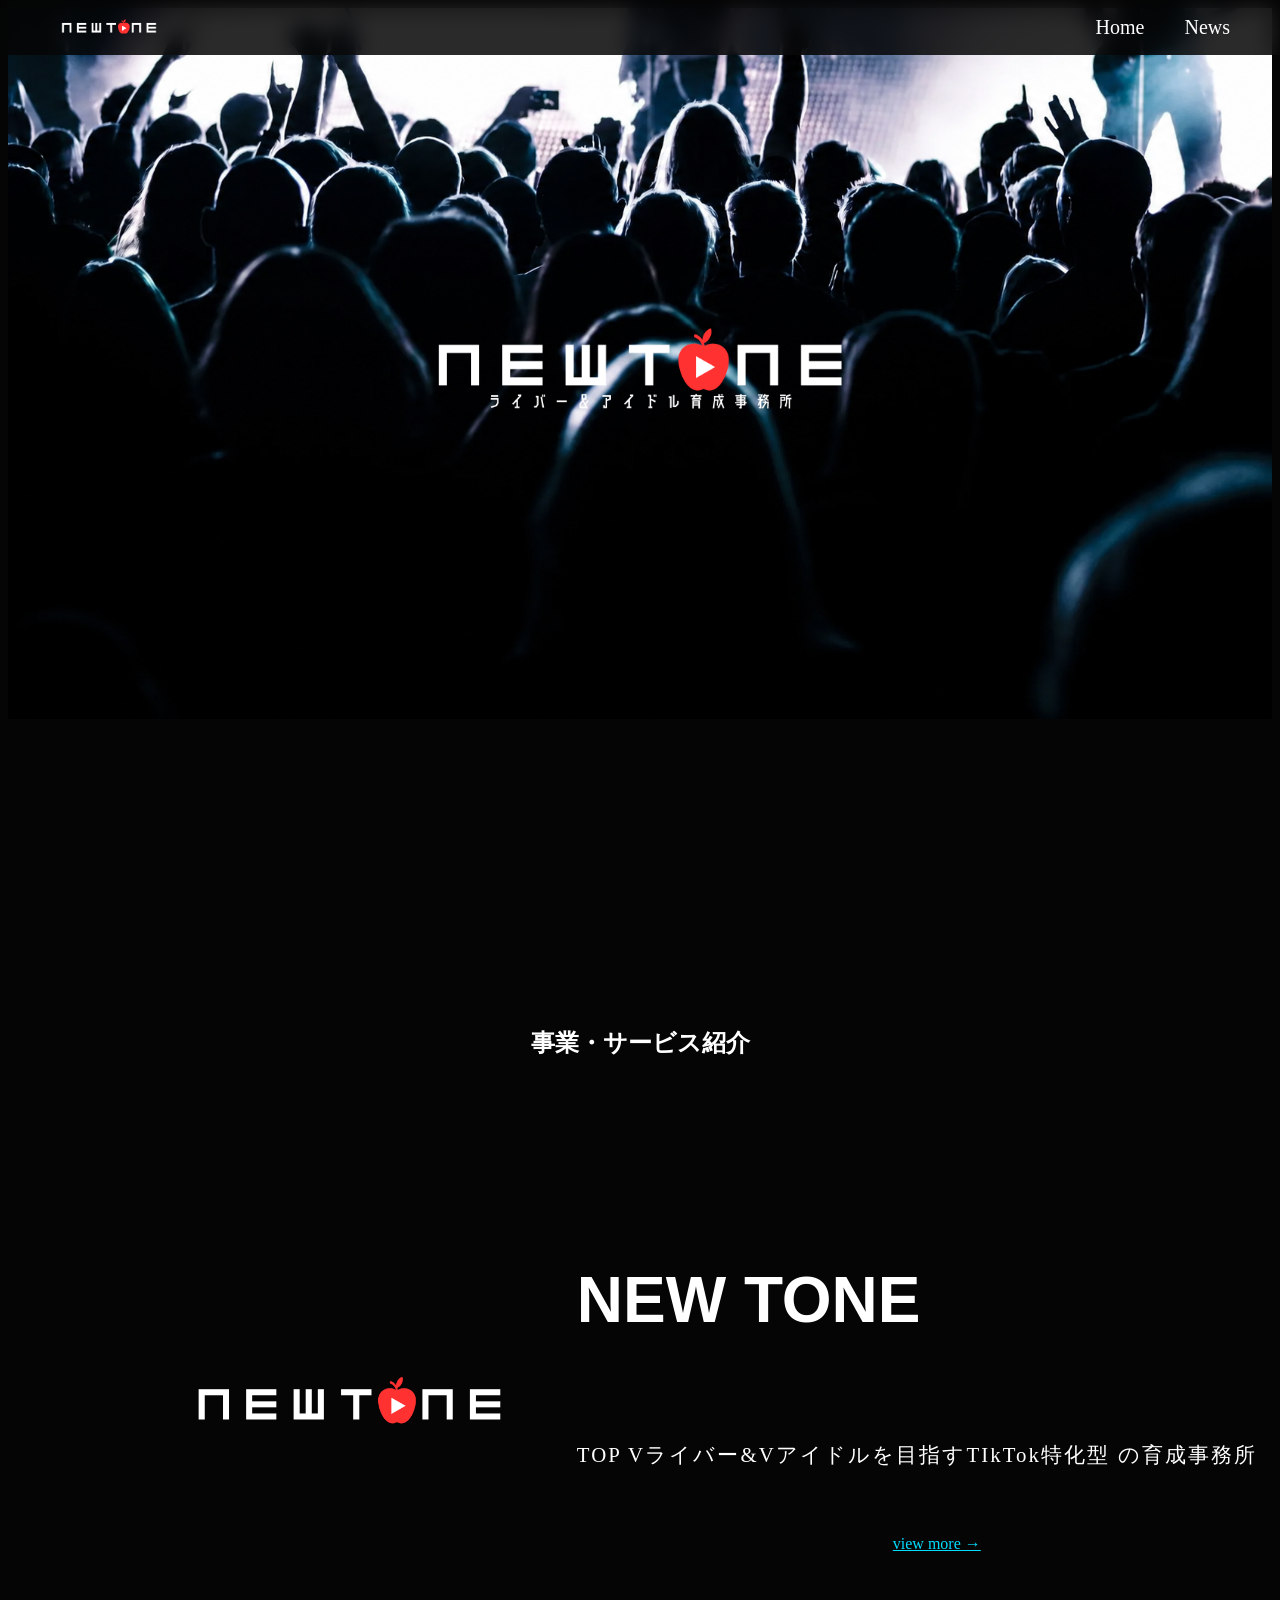
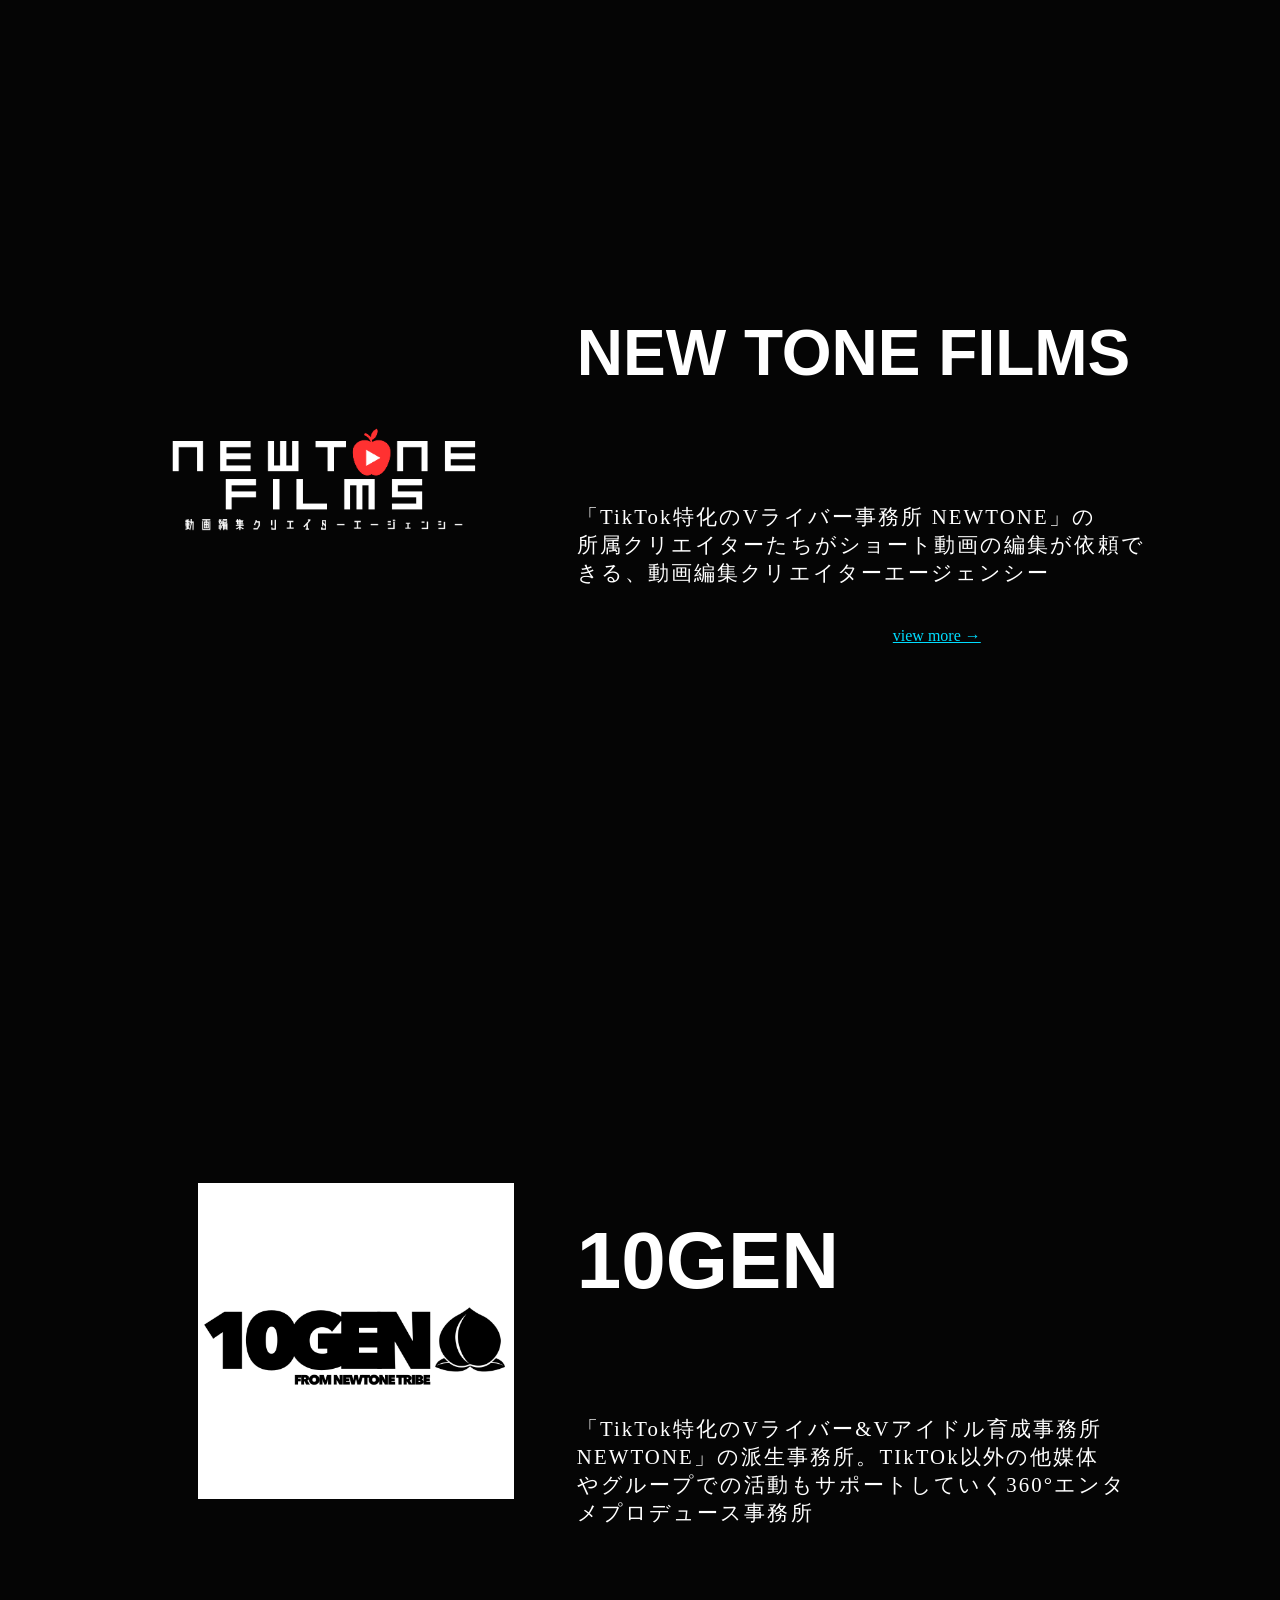
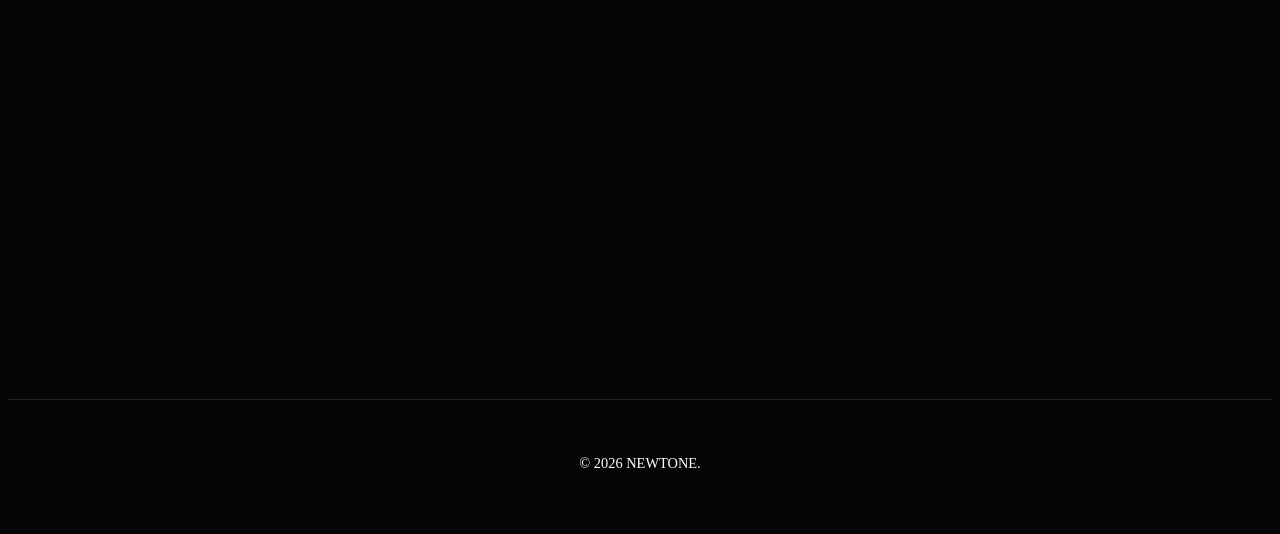
<file: index.html>
<!DOCTYPE html>
<html lang="ja">
<head>
    <meta charset="UTF-8">
    <meta name="viewport" content="width=device-width, initial-scale=1.0">
    <link rel="stylesheet" href="style.css">
    <script src="script.js" defer></script>
    <link rel="icon" href="img/rogo7.png" type="image/png">
    <title>NEW TONE Project</title>
</head>
<body>




        <header>
        <div class="header-inner">
            <img src="img/rogo4.png" alt="rogo4-1" class="rogo4-1">

        <div class="header-nav">
            <a href="index.html" class="fontcolor header-home">Home</a>
            <a href="news.html" class="fontcolor header-news">News</a>
        </div>
        </div>
    </header>






    <section class="home1">
        <img src="img/haikei.png" alt="haikei" class="haikei">
        <img src="img/rogo5.png" alt="rogo5" class="rogo5">
    </section>






    <section class="home2">
        <h1 class="h1 fontcolor">事業・サービス紹介</h1>
        <img src="img/rogo4.png" alt="rogo4-2" class="rogo4-2">
        <p class="kaisyamei1 fontcolor font-type">NEW TONE</p>
        <p class="gaiyou1 fontcolor">
            TOP Vライバー&Vアイドルを目指すTIkTok特化型
            の育成事務所
        </p>
        <a href="news.html" class="view-more view-more1">view more →</a>

    </section>





    <section class="home3">
        <img src="img/rogo10.png" alt="rogo8-1" class="rogo8-1">
        <p class="kaisyamei2 fontcolor font-type">NEW TONE FILMS</p>
        <p class="gaiyou2 fontcolor">「TikTok特化のVライバー事務所 NEWTONE」の<br>
        所属クリエイターたちがショート動画の編集が依頼で<br>
        きる、動画編集クリエイターエージェンシー<br></p>

        <a href="news.html" class="view-more view-more2">view more →</a>

    </section>





    <section class="home4">
        <img src="img/rogo9.png" alt="rogo9" class="rogo9">
        <p class="kaisyamei3 fontcolor font-type">10GEN</p>
        <p class="gaiyou3 fontcolor">「TikTok特化のVライバー&Vアイドル育成事務所<br>
        NEWTONE」の派生事務所。TIkTOk以外の他媒体<br>
        やグループでの活動もサポートしていく360°エンタ<br>
        メプロデュース事務所</p>
    </section>

<footer class="main-footer">
    <p>&copy; 2026 NEWTONE.</p>
  </footer>

    </body>
</html>
</file>
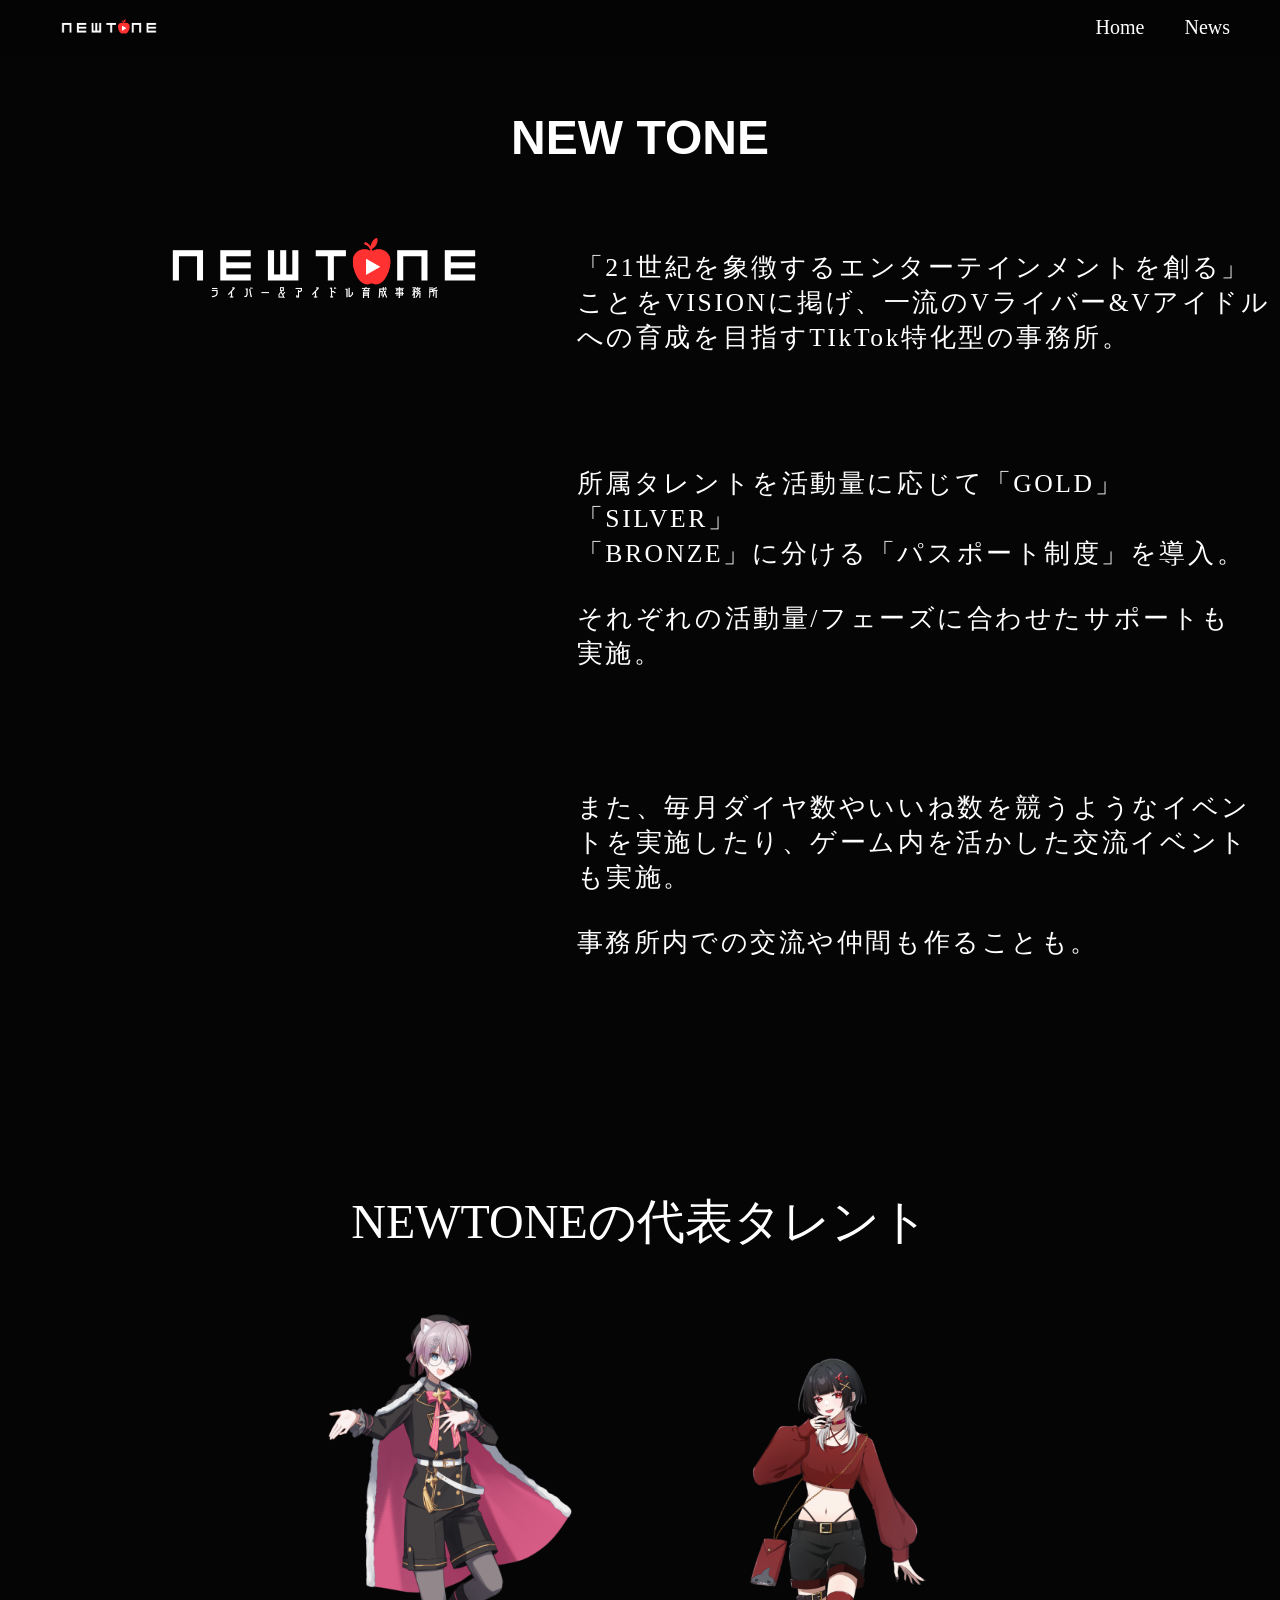
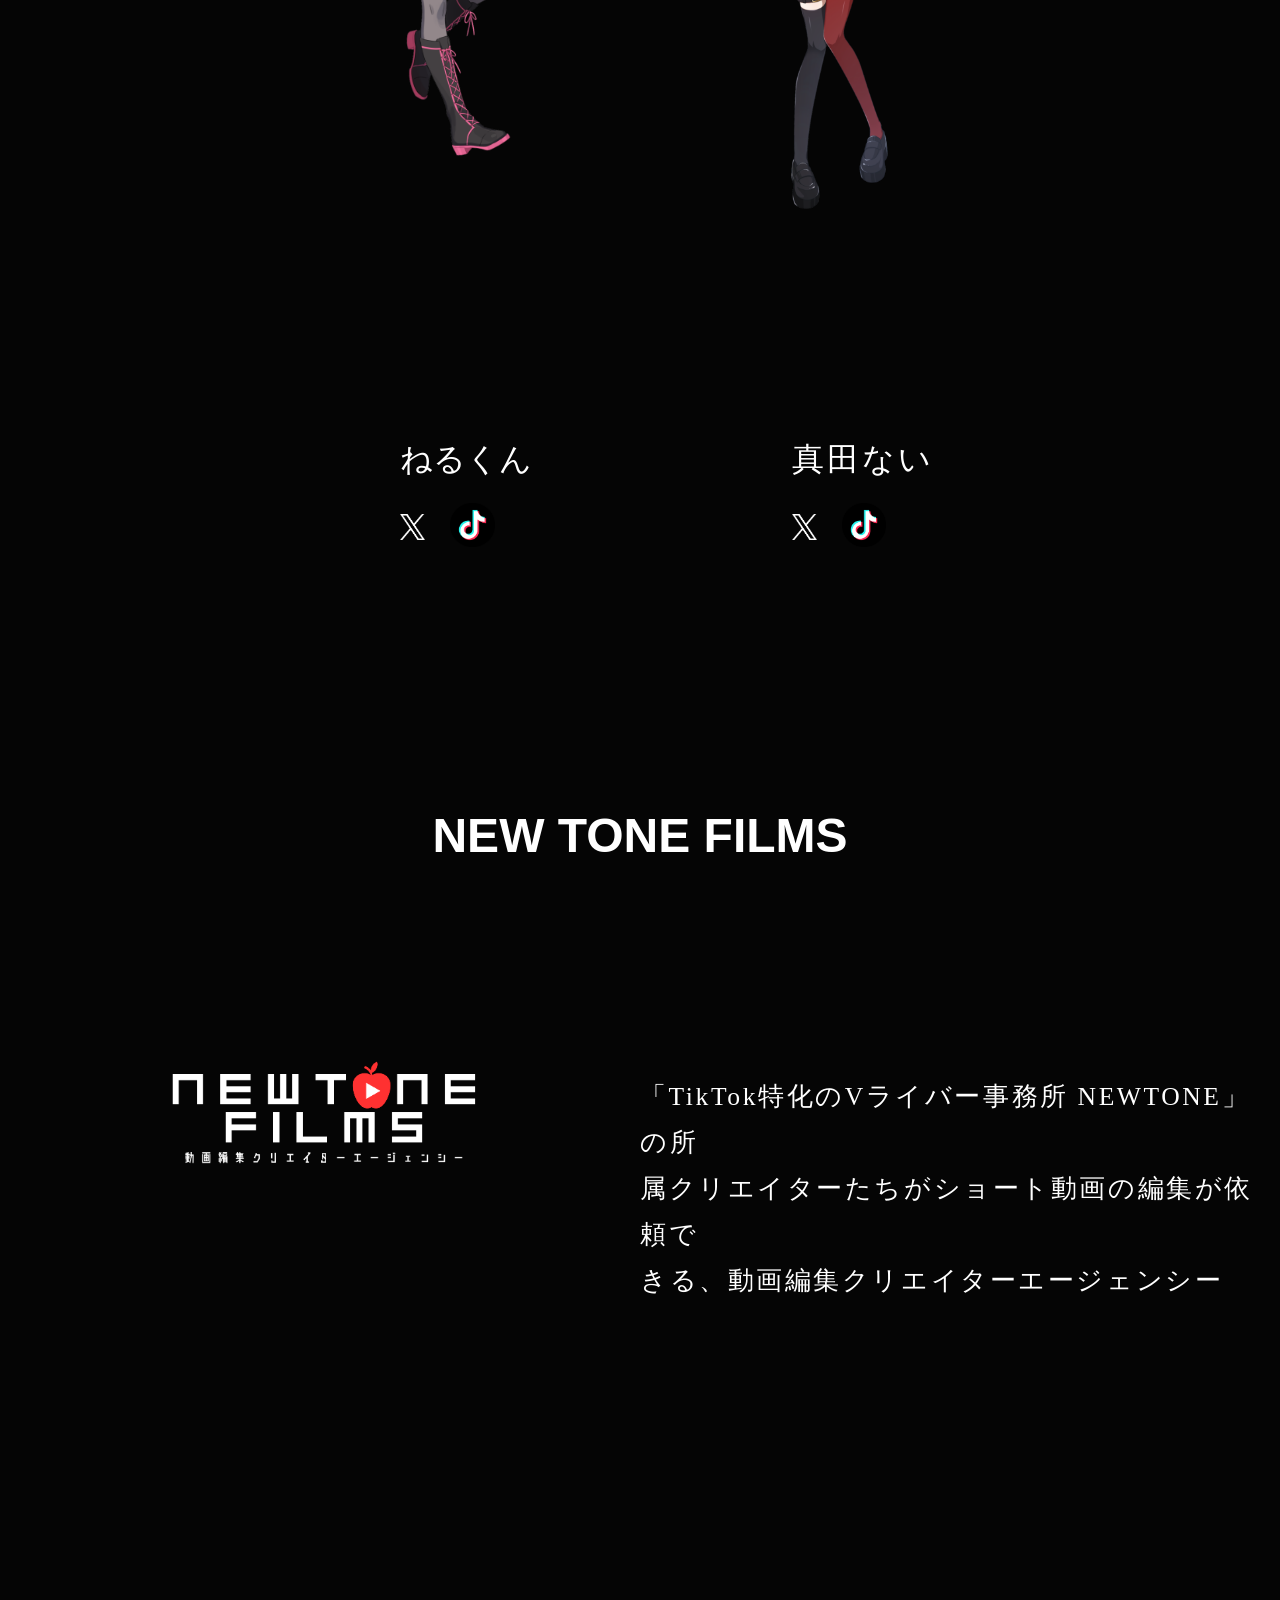
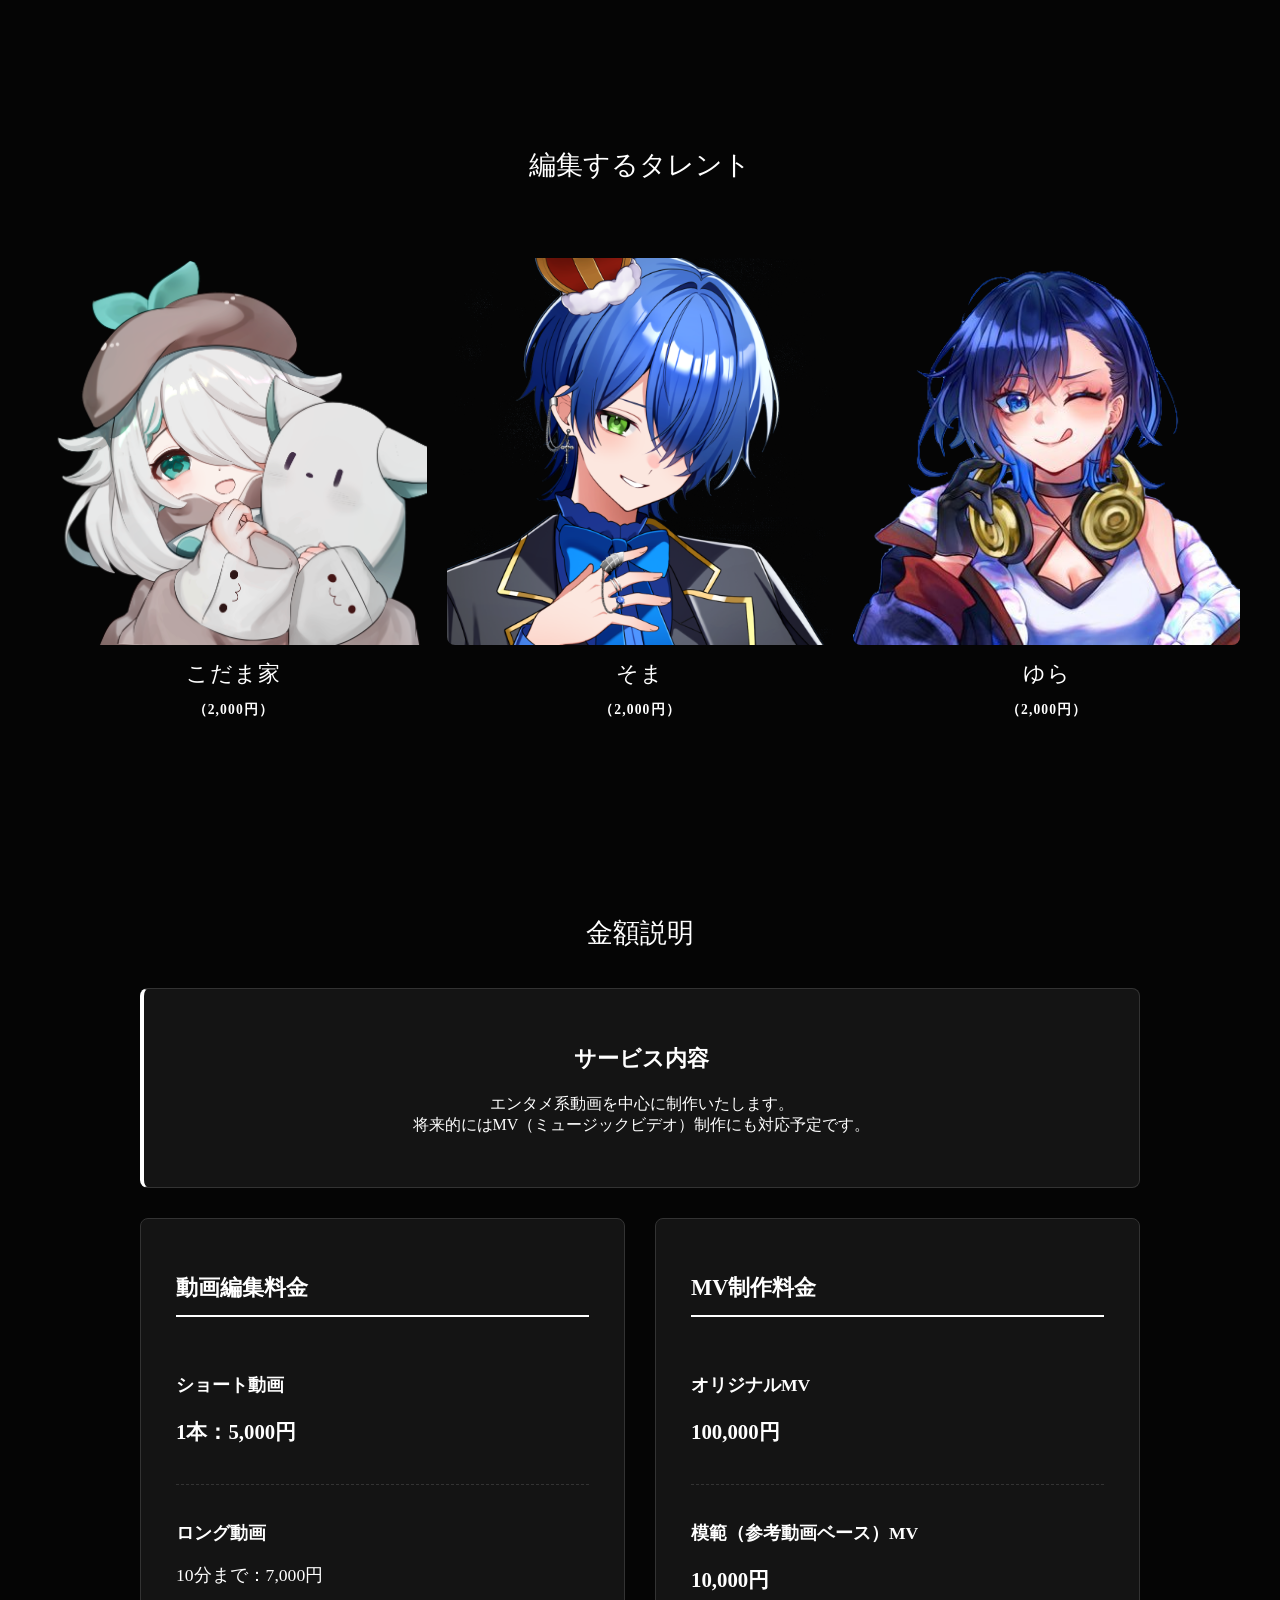
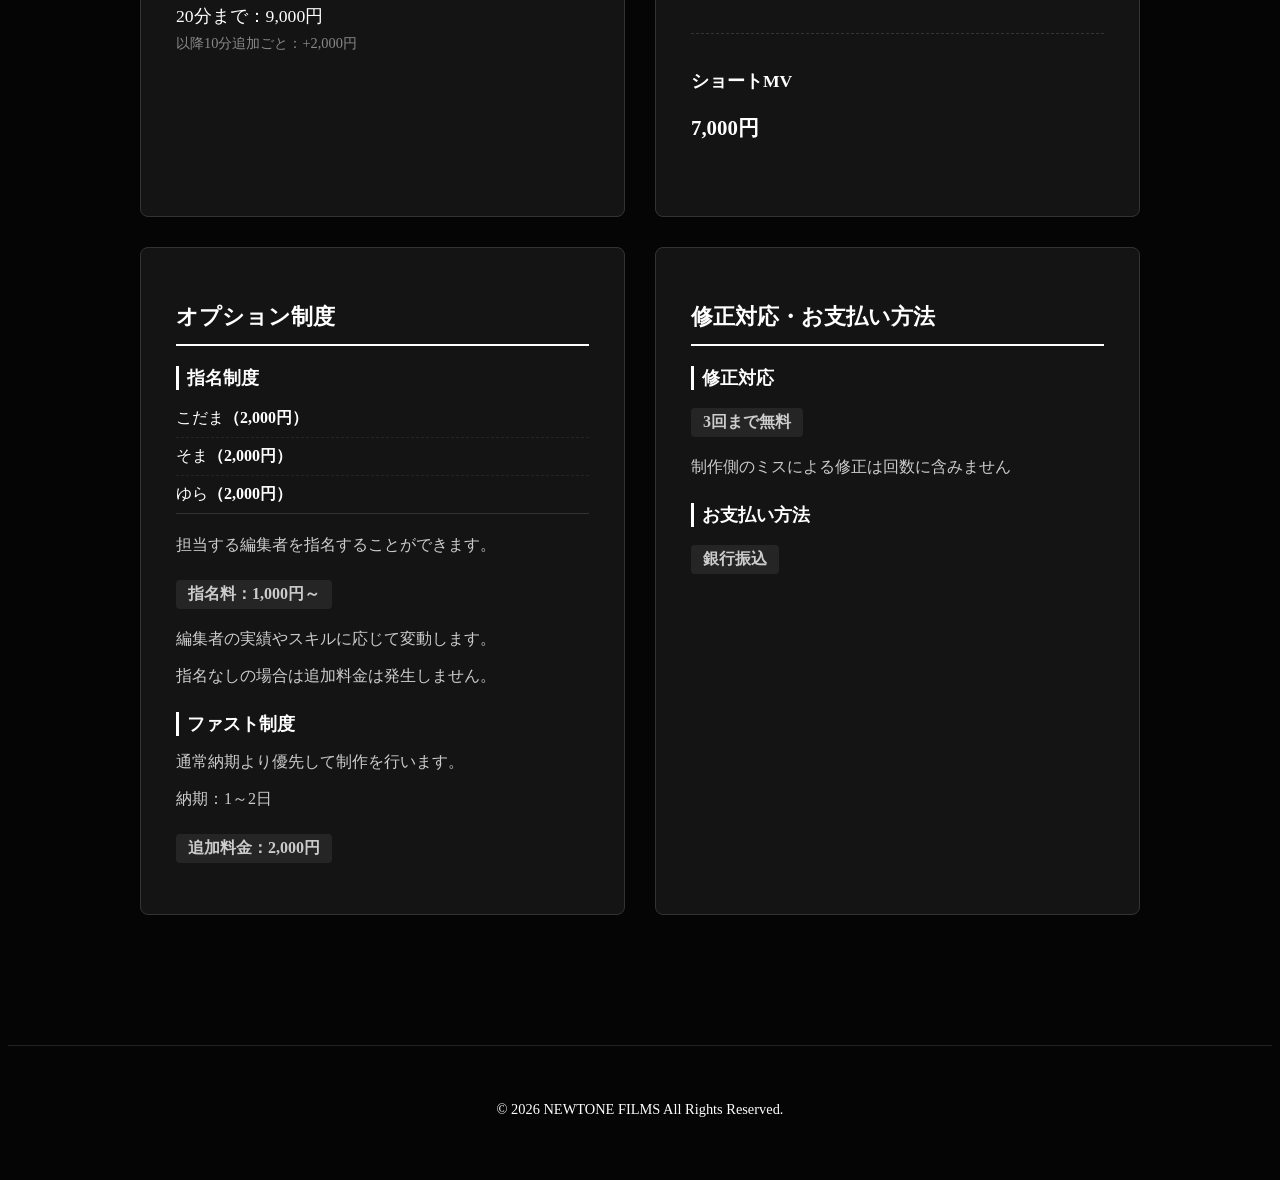
<file: news.html>
<!DOCTYPE html>
<html lang="ja">
<head>
    <meta charset="UTF-8">
    <meta name="viewport" content="width=device-width, initial-scale=1.0">
    <link rel="stylesheet" href="style.css">
    <script src="script.js" defer></script>
    <link rel="icon" href="img/rogo7.png" type="image/png">
    <title>NEW TONE Project</title>
</head>
<body>

    <header>
        <div class="header-inner">
            <img src="img/rogo4.png" alt="rogo4-1" class="rogo4-1">

        <div class="header-nav">
            <a href="index.html" class="fontcolor header-home">Home</a>
            <a href="news.html" class="fontcolor header-news">News</a>
        </div>
        </div>
    </header>





<section class="home1-news">

    <p class="kaisyamei1-1 fontcolor font-type">NEW TONE</p>

    <img src="img/rogo5.png" alt="rogo5-2" class="rogo5-2">

    <p class="gaiyou4 fontcolor">「21世紀を象徴するエンターテインメントを創る」<br>
    ことをVISIONに掲げ、一流のVライバー&Vアイドル<br>
    への育成を目指すTIkTok特化型の事務所。
</p>

    <p class="gaiyou5 fontcolor">
        所属タレントを活動量に応じて「GOLD」「SILVER」<br>
「BRONZE」に分ける「パスポート制度」を導入。<br>
<br>
それぞれの活動量/フェーズに合わせたサポートも<br>
実施。
    </p>

    <p class="gaiyou6 fontcolor">
        また、毎月ダイヤ数やいいね数を競うようなイベン<br>
トを実施したり、ゲーム内を活かした交流イベント<br>
も実施。<br>
<br>
事務所内での交流や仲間も作ることも。
    </p>

</section>






<section class="home2-2">

<p class="title1-1 fontcolor">
    NEWTONEの代表タレント
</p>
<img src="img/cast1.png" alt="cast1" class="cast1">
<a href="https://x.com/Nerukunn_uta?lang=ja" target="_blank" rel="noopener noreferrer">
    <img src="img/x-logo-white.png" alt="x1" class="sns-icon sns-icon1 x-icon1">
</a>
<a href="https://www.tiktok.com/@nerukunn_uta" target="_blank" rel="noopener noreferrer">
    <img src="img/tiktokrogo.png" alt="tiktok2" class="sns-icon sns-icon2 tiktok-icon1">
</a>

<p class="cast-name1 fontcolor">ねるくん</p>

<img src="img/cast2.png" alt="cast2" class="cast2">
<a href="https://x.com/sanadanainai?lang=ja" target="_blank" rel="noopener noreferrer">
    <img src="img/x-logo-white.png" alt="x1" class="sns-icon sns-icon1 x-icon2">
</a>
<a href="https://www.tiktok.com/@sanadanainai" target="_blank" rel="noopener noreferrer">
    <img src="img/tiktokrogo.png" alt="tiktok2" class="sns-icon sns-icon2 tiktok-icon2">
</a>

<p class="cast-name2 fontcolor">真田ない</p>
</section>







<section class="home3">
    <p class="kaisyamei3-1 fontcolor font-type">NEW TONE FILMS</p>
    <img src="img/rogo10.png" alt="rogo8-2" class="rogo8-2">
    <p class="gaiyou7 fontcolor">「TikTok特化のVライバー事務所 NEWTONE」の所<br>
属クリエイターたちがショート動画の編集が依頼で<br>
きる、動画編集クリエイターエージェンシー</p>
</section>







<section class="home4">
  <p class="title4-1 fontcolor">編集するタレント</p>

  <div class="image-gallery">

    <div class="image-item">
      <div class="image-box">
        <div class="image-link">
          <a href="https://www.tiktok.com/@codama_113" target="_blank" rel="noopener noreferrer">
            <img src="img/cast3.png" alt="こだま">
          </a>
        </div>
      </div>
      <p class="image-text">こだま家<br><span class="gallery-price">（2,000円）</span></p>
    </div>

    <div class="image-item">
      <div class="image-box">
        <div class="image-link">
          <a href="https://www.tiktok.com/@aoihito02" target="_blank" rel="noopener noreferrer">
            <img src="img/cast4-2.png" alt="そま">
          </a>
        </div>
      </div>
      <p class="image-text">そま<br><span class="gallery-price">（2,000円）</span></p>
    </div>

    <div class="image-item">
      <div class="image-box">
        <div class="image-link">
          <a href="https://www.tiktok.com/@yurasandaoooo3535" target="_blank" rel="noopener noreferrer">
            <img src="img/cast5-2.png" alt="ゆら">
          </a>
        </div>
      </div>
      <p class="image-text">ゆら<br><span class="gallery-price">（2,000円）</span></p>
    </div>

  </div> 
</section>








<!-- 金額説明セクション -->
    <div class="home5">
      <div class="container">
        
        <!-- 金額説明の見出し -->
        <p class="title5-1 fontcolor">金額説明</p>

        <!-- サービス内容 -->
        <div class="service-section section">
          <h2>サービス内容</h2>
          <p class="fontcolor">エンタメ系動画を中心に制作いたします。<br>将来的にはMV（ミュージックビデオ）制作にも対応予定です。</p>
        </div>

        <!-- 2段組みレイアウト（上の段）：動画編集 & MV制作 -->
        <div class="pricing-grid">
          
          <!-- 動画編集料金 -->
          <div class="price-card">
            <h2>動画編集料金</h2>
            <div class="price-item">
              <h3>ショート動画</h3>
              <p class="price-amount">1本：5,000円</p>
            </div>
            <div class="price-item">
              <h3>ロング動画</h3>
              <p class="price-detail">10分まで：7,000円</p>
              <p class="price-detail">20分まで：9,000円</p>
              <p class="price-note">以降10分追加ごと：+2,000円</p>
            </div>
          </div>

          <!-- MV制作料金 -->
          <div class="price-card">
            <h2>MV制作料金</h2>
            <div class="price-item">
              <h3>オリジナルMV</h3>
              <p class="price-amount">100,000円</p>
            </div>
            <div class="price-item">
              <h3>模範（参考動画ベース）MV</h3>
              <p class="price-amount">10,000円</p>
            </div>
            <div class="price-item">
              <h3>ショートMV</h3>
              <p class="price-amount">7,000円</p>
            </div>
          </div>

        </div>

        <!-- 2段組みレイアウト（下の段）：オプション制度 & 修正・支払い -->
        <div class="info-grid">
          
<div class="info-card">
              <h2>オプション制度</h2>
              <div class="option-block">
                <h3>指名制度</h3>
                
                <div class="nomination-list">
                  <div class="nomination-item">こだま<span>（2,000円）</span></div>
                  <div class="nomination-item">そま<span>（2,000円）</span></div>
                  <div class="nomination-item">ゆら<span>（2,000円）</span></div>
                </div>

                <p>担当する編集者を指名することができます。</p>
                <p class="option-fee">指名料：1,000円～</p>
                <p class="sub-note">編集者の実績やスキルに応じて変動します。</p>
                <p class="sub-note">指名なしの場合は追加料金は発生しません。</p>
              </div>
              <div class="option-block">
                <h3>ファスト制度</h3>
                <p>通常納期より優先して制作を行います。</p>
                <p class="sub-note">納期：1～2日</p>
                <p class="option-fee">追加料金：2,000円</p>
              </div>
            </div>

          <!-- 修正対応・お支払い方法 -->
          <div class="info-card">
            <h2>修正対応・お支払い方法</h2>
            <div class="option-block">
              <h3>修正対応</h3>
              <p class="strong-text">3回まで無料</p>
              <p class="sub-note">制作側のミスによる修正は回数に含みません</p>
            </div>
            <div class="option-block">
              <h3>お支払い方法</h3>
              <p class="strong-text">銀行振込</p>
            </div>
          </div>

        </div>

      </div>
    </div>

    <!-- フッター -->
    <footer class="main-footer">
      <p>&copy; 2026 NEWTONE FILMS All Rights Reserved.</p>
    </footer>

  </body>
</html>
</file>
<file: style.css>
body{
    background: #050505;
}

.fontcolor{
    color: #ffffff;
}


.font-type{
    color: #ffffff; /* 既存のコード */
    
    font-family: "Helvetica Neue", Arial, "Hiragino Kaku Gothic ProN", Meiryo, sans-serif;
    font-weight: 700; /* 「bold」と同じ、しっかりした太さだにゃ！ */
}





/* ==========================================
   固定ヘッダーとスクロールアニメーションの設定
   ========================================== */

header {
    position: fixed;
    top: 0;
    left: 0;
    width: 100%;
    z-index: 1000; /* 他のコンテンツより手前に表示 */
    background: rgba(5, 5, 5, 0.85); /* 背景（少し透ける黒。お好みで調整してください） */
    backdrop-filter: blur(10px); /* 背景をぼかして高級感を出す設定 */
    
    /* 初期状態：画面の外（上側）に隠して透明にする */
    transform: translateY(-100%);
    opacity: 0;
    
    /* 上から下に降りてくるときのスムーズさ（0.4秒） */
    transition: transform 0.4s ease, opacity 0.4s ease;
}

/* 下スクロールした時にJavaScriptでこのクラスをつける（上から下へフェードイン） */
header.is-show {
    transform: translateY(0);
    opacity: 1;
}

/* --- 既存の.header-innerの微調整（position: relativeを削除して固定に対応） --- */
.header-inner {
    padding: 15px 50px;
    display: flex;
    justify-content: space-between; 
    align-items: center;
}









.header-inner {
    padding: 15px 50px;
    display: flex;
    justify-content: space-between; 
    align-items: center; /* 縦方向の中央揃えも追加しておくと綺麗に見えます */
    position: relative;
}

/* 追加：文字リンクのグループを横並びにする */
.header-nav {
    display: flex;
    gap: 40px; /* HomeとNewsの間の余白（お好みで調整してください） */
}

.header-home{
    font-size: 20px;
    text-decoration: none; /* これを追加すると、リンクの下線が消えます */
}

.header-news{
    font-size: 20px;
    text-decoration: none; /* これを追加すると、リンクの下線が消えます */
}

.header-home:hover{
    opacity: 0.7;
}

.header-news:hover{
    opacity: 0.7;
}

.rogo4-1{
    width: 10%;
    height: auto;
    display: block;
}




.home1-news{
    width: 100%;
    height: 120vh;
    position: relative;
}



.home1{
    width: 100%;
    height: auto;        /* ★100vhからautoに変更：画像の実寸高さに自動で合わせます */
    position: relative;
}

.haikei{
    width: 100%;
    height: auto;
    position: relative;  /* ★absoluteからrelativeに変更：これが土台の高さになります */
    top: 0%;
    left: 0;             /* ★中央寄せ用の記述をシンプル化 */
    transform: none;     /* ★不要なズレをリセット */
    display: block;      /* ★画像の下に生まれる謎の隙間を消します */
}
.rogo5{
    width: 40%;
    height: auto;
    position: absolute;
    top: 50%;
    left: 50%;
    transform: translate(-50%,-50%);
}


/*会社概要*/


.home2{
    width: 100%;
    height: 100vh;
    position: relative;
    padding-top: 60px; /* 見出しの上の余白 */
}

.h1{
    position: absolute;
    top: 30%;
    left:50%;
    transform: translate(-50%);
}

.rogo4-2{
    width: 30%;
    height: auto;
    position: absolute;
    top: 67%;
    left: 12%;

}

.kaisyamei1{
    position: absolute;
    top: 50%;
    left: 45%;
    font-size: 4rem;
}

.gaiyou1{
    position: absolute;
    top: 73%;
    left: 45%;
    font-size: 1.3rem;
    letter-spacing: 0.1em;
}

.view-more{
    color: #00ddff;
}

.view-more:hover{
    opacity: 0.7;
}

.view-more1{
    position: absolute;
    top: 85%;
    left: 70%;
}








.kaisyamei1-1{
    font-size: 3rem;
    position: absolute;
    top: 5%;
    left: 50%;
    transform: translate(-50%);
}

.rogo5-2{
    width: 30%;
    height: auto;
    position: absolute;
    top: 20%;
    left: 10%;
}

.gaiyou4{
    position: absolute;
    top: 20%;
    left: 45%;
    font-size: 1.6rem;
     letter-spacing: 0.1em;
}

.gaiyou5{
    position: absolute;
    top: 40%;
    left: 45%;
    font-size: 1.6rem;
     letter-spacing: 0.1em;
}

.gaiyou6{
    position: absolute;
    top: 70%;
    left: 45%;
    font-size: 1.6rem;
     letter-spacing: 0.1em;
}







.home2-2{
width: 100%;
height: 120vh;
position: relative;
}


.title1-1{
    font-size: 3rem;
    position: absolute;
    top: 5%;
    left: 50%;
    transform: translate(-50%);
}

.cast1{
    width: 30%;
    height: auto;
    position: absolute;
    top: 15%;
    left: 20%;
}

.cast2{
    width: 20%;
    height: auto;
    position: absolute;
    top: 25%;
    left: 55%;
}

.sns-icon{
    transition: opacity 0.3s;
}

.sns-icon:hover{
    opacity: 0.7;
}

.sns-icon1{
    width: 2%;
    height: auto;
}
.sns-icon2{
    width: 3.5%;
    height: auto;
}

.x-icon1{
    position: absolute;
    top: 95%;
    left: 31%;
}

.x-icon2{
    position: absolute;
    top: 95%;
    left: 62%;
}

.tiktok-icon1{
    position: absolute;
    top: 94%;
    left: 35%;
}

.tiktok-icon2{
    position: absolute;
    top: 94%;
    left: 66%;
}

.cast-name1{
    position: absolute;
    top: 85%;
    left: 31%;
    font-size: 2rem;
}

.cast-name2{
    position: absolute;
    top: 85%;
    left: 62%;
    font-size: 2rem;
    letter-spacing: 0.1em;
}







.home3{
    width: 100%;
    height: 100vh;
    position: relative;
    padding-top: 60px; /* 見出しの上の余白 */
}

.rogo8-1{
    width: 30%;
    height: auto;
    position: absolute;
    top: 35%;
    left: 10%;
}

.kaisyamei2{
    position: absolute;
    top: 18%;
    left: 45%;
    font-size: 4rem;
}

.gaiyou2{
    position: absolute;
    top: 42%;
    left: 45%;
    font-size: 1.3rem;
    letter-spacing: 0.1em;
}

.view-more2{
    position: absolute;
    top: 57%;
    left: 70%;
}









.kaisyamei3-1{
    position: absolute;
    top: 20%;
    left: 50%;
    transform: translate(-50%);
    font-size: 3rem;
}

.rogo8-2{
    width: 30%;
    height: auto;
    position: absolute;
    top: 50%;
    left: 10%;
}

.gaiyou7{
    position: absolute;
    top: 50%;
    left: 50%;
    font-size: 1.6rem;
    letter-spacing: 0.1em;
    line-height: 1.8;
}












.home4{
    width: 100%;
    height: 100vh;
    position: relative;
    padding-top: 60px; /* 見出しの上の余白 */
}

.rogo9{
    width: 25%;
    height: auto;
    position: absolute;
    top: 15%;
    left: 15%;
}

.kaisyamei3{
    position: absolute;
    top: 10%;
    left: 45%;
    font-size: 5rem;
}

.gaiyou3{
    position: absolute;
    top: 37%;
    left: 45%;
    font-size: 1.3rem;
    letter-spacing: 0.1em;
}












.title4-1{
    position: absolute;
    top: 20%;
    left: 50%;
    transform: translate(-50%);
    font-size: 1.7rem;
}


/* 3つのセットを囲む親要素 */
.image-gallery {
  display: flex;
          /* 子要素（3つのセット）を横並びに */
  justify-content: center; /* 全体を中央寄せ */
  gap: 20px;              /* セットとセットの間の隙間を20pxに */
  width: 100%;
  max-width: 1200px;
  
  /* 上に30%分（画面の高さ基準）の空白を開ける設定 */
  margin-top: 30vh; 
  margin-bottom: 0;
  margin-left: auto;
  margin-right: auto;
  
  padding: 0 10px;
}

/* 画像と文字を包む1つのセットの枠（3等分にする設定） */
.image-item {
  flex: 1;
  max-width: calc((100% - 40px) / 3); /* 隙間を引いて3等分 */
  text-align: center;                 /* ★中の画像や文字をすべて中央寄せにする */
}

/* 画像そのものの設定 */
.image-box img {
  width: 100%;
  height: auto;
  display: block;
  border-radius: 8px;                 /* 角を少し丸くする */
}

/* ★画像の下の文字（テキスト）の設定 */
.image-text {
  margin-top: 12px;       /* 画像と文字の間の隙間 */
  font-size: 1.4rem;        /* 文字の大きさ */
  color: #ffffff;         /* 文字の色（真っ黒より少し優しい黒） */
  
  /* これまでに解説した読みやすくする設定 */
  line-height: 1.5;       /* 行間を1.5倍にして読みやすく */
  letter-spacing: 0.05em; /* 字間を少し開けておしゃれに */
}







.image-link {
  /* マウスカーソルを確実にポインター（手のひら）にする */
  cursor: pointer; 
  /* じわっと変わるアニメーション効果 */
  transition: opacity 0.3s ease; 
}

/* 画像にカーソルが合わさった時（ホバー時）の処理 */
.image-link:hover {
  /* 画像の透明度を80%にして、暗く（または明るく）見せる */
  opacity: 0.8; 
}


/* ==========================================
   ★追加項目：画像ギャラリー（home4）内の金額スタイル調整（名前の下に配置用）
   ========================================== */
.home4 .image-text .gallery-price {
    font-size: 0.85rem;       /* 名前より少しだけ小さくしてスマートに */
    font-weight: bold;
    color: #ffffff;           /* 金額を白で目立たせる */
    display: inline-block;
    margin-top: 4px;          /* 名前との間にほんの少しだけ隙間を作る */
}




/* ==========================================
   home5（金額説明セクション）のカスタムスタイル
   ========================================== */

/* 料金表全体のメインコンテナ（左右に空白を作る） */
.home5 .container {
    position: relative;
  width: 100%;
  max-width: 1000px;      /* 4つのカードが綺麗に収まるよう最大幅を調整 */
  margin: 0 auto;         /* 全体を中央に寄せて左右均等に空白を確保 */
  padding: 100px 30px;    /* 上下に100px、スマホ用の左右余白に30px */
}

/* 各カード共通（背景を少しだけ明るい黒にする） */
.home5 .section, 
.home5 .price-card, 
.home5 .info-card {
  background: #141414;     /* 暗めの背景 */
  padding: 35px;
  border-radius: 8px;
  border: 1px solid #333333; /* 枠線を白（ダークグレー）に */
  margin-bottom: 30px;
  box-sizing: border-box;  /* 余白を含めたサイズ計算にする */
}

/* サービス内容 */
.home5 .service-section {
  text-align: center;
  border-left: 4px solid #ffffff; /* 左側のアクセント線を白に */
}

.home5 .service-section h2,
.home5 .price-card h2, 
.home5 .info-card h2 {
  font-size: 1.4rem;
  color: #ffffff;
  margin-bottom: 20px;
}

/* 2段組みレイアウト（上の段も下の段も全く同じ幅で揃える設定） */
.home5 .pricing-grid, 
.home5 .info-grid {
  display: flex;
  gap: 30px; /* カードとカードの間の空白 */
  margin-bottom: 0px;
  width: 100%;
}

/* 上下のカードがすべて同じ横幅の比率（50%ずつ）になるように固定 */
.home5 .price-card,
.home5 .info-card {
  flex: 1; 
  margin-bottom: 30px; 
}

.home5 .price-card h2, 
.home5 .info-card h2 {
  border-bottom: 2px solid #ffffff; /* 見出しの下線を白に */
  padding-bottom: 12px;
}

/* 料金アイテムの個別調整 */
.home5 .price-item {
  border-bottom: 1px dashed #333333; /* アイテム間の区切り線を点線に */
  padding: 18px 0;
  text-align: left;
}

.home5 .price-item:last-child {
  border-bottom: none;
}

.home5 .price-item h3 {
  font-size: 1.1rem;
  color: #ffffff;
  margin-bottom: 6px;
}

.home5 .price-amount,
.home5 .price-detail {
  font-size: 1.3rem;
  font-weight: bold;
  color: #ffffff; /* 金額を白で目立たせる */
}

.home5 .price-detail {
  font-size: 1.1rem;
  font-weight: normal;
  margin-bottom: 4px;
}

.home5 .price-note {
  font-size: 0.9rem;
  color: #888888;
  margin-top: 6px;
}

/* オプション・その他 */
.home5 .option-block {
  margin-bottom: 25px;
  text-align: left;
}

.home5 .option-block:last-child {
  margin-bottom: 0;
}

.home5 .option-block h3 {
  font-size: 1.1rem;
  margin-bottom: 10px;
  color: #ffffff;
  border-left: 3px solid #ffffff;
  padding-left: 8px;
}

.home5 .option-block p {
  color: #cccccc;
  font-size: 1rem;
}

.home5 .option-fee, 
.home5 .strong-text {
  font-size: 1.1rem;
  font-weight: bold;
  color: #ffffff;
  background-color: #252525; /* 金額の部分にうっすら座布団を敷いて強調 */
  display: inline-block;
  padding: 4px 12px;
  border-radius: 4px;
  margin-top: 8px;
}

.home5 .sub-note {
  font-size: 0.9rem;
  color: #888888;
  margin-top: 4px;
}

/* フッターのスタイル調整 */
.main-footer {
  text-align: center;
  padding: 40px 0;
  color: #ffffff;
  font-size: 0.9rem;
  border-top: 1px solid #222222;
}

.title5-1{
    position: absolute;
    top: 0%;
    left: 50%;
    transform: translate(-50%);
    font-size: 1.7rem;
}

/* ==========================================
   ★追加項目：指名タレント一覧のスタイル調整（上側配置用）
   ========================================== */
.home5 .nomination-list {
    margin-top: 10px;
    margin-bottom: 15px; /* 下に来る説明文との間に余白を確保 */
    padding-bottom: 5px;
}

.home5 .nomination-item {
    font-size: 1rem;
    color: #ffffff;
    padding: 8px 0;
    border-bottom: 1px dashed #252525; /* メンバー間の薄い点線 */
    text-align: left;
}

.home5 .nomination-item:last-child {
    border-bottom: 1px solid #333333; /* 一番下のメンバーの線を実線にして、説明文と区切る */
}

.home5 .nomination-item span {
    font-weight: bold;
    color: #ffffff; /* 金額部分を白で強調 */
}











/* ==========================================
   スクロールフェードイン用のアニメーション設定
   ========================================== */

/* 最初は透明で、30px下に下げておく */
.home2, .home3, .home4, .home1-news, .home2-2 {
    opacity: 0;
    transform: translateY(30px);
    transition: opacity 1.0s ease, transform 1.0s ease; /* 1秒かけてじわっと動く */
}

/* 画面内に入ったらこのクラスがJSで付与され、元の位置に戻りながら表示される */
.home2.is-animated, 
.home3.is-animated, 
.home4.is-animated,
.home1-news.is-animated,
.home2-2.is-animated {
    opacity: 1;
    transform: translateY(0);
}






/* ==========================================
   スマホ（画面幅768px以下）用のスタイル（完全修正版）
   ========================================== */
@media (max-width: 768px) {
    /* 各セクションの高さと、横幅のはみ出しを絶対に禁止する */
    .home1-news, .home2, .home2-2, .home3, .home4, .home5 {
        height: auto !important;
        min-height: auto !important;
        padding-top: 40px !important;
        padding-bottom: 40px !important;
        width: 100% !important;
        overflow-x: hidden !important; 
        box-sizing: border-box !important;
    }

    /* 固定ヘッダーのスマホ最適化 */
    .header-inner {
        padding: 12px 20px !important;
        box-sizing: border-box !important;
    }
    .rogo4-1 {
        width: 35% !important; 
    }
    .header-nav {
        gap: 20px !important; 
    }

    /* 各セクションの見出し・会社名 */
    .h1, .kaisyamei1, .kaisyamei1-1, .kaisyamei2, .kaisyamei3-1, .kaisyamei3, .title5-1 {
        font-size: 1.8rem !important;
        position: relative !important;
        top: 0 !important;
        left: 0 !important;
        transform: none !important;
        margin: 0 auto 20px auto !important;
        text-align: center !important;
    }

    /* PC版の絶対配置を一括解除 */
    .rogo4-2, .rogo5-2, .rogo8-1, .rogo8-2, .rogo9 {
        position: relative !important;
        top: 0 !important;
        left: 0 !important;
        transform: none !important;
        margin: 0 auto 15px auto !important;
        text-align: center !important;
        width: auto !important;
        max-width: 90% !important;
        display: block;
    }

    /* 各種ロゴ画像のスマホサイズ制限 */
    .rogo4-2, .rogo5-2, .rogo8-1, .rogo8-2, .rogo9 {
        max-width: 45% !important;
    }

    /* ------------------------------------------
       ★文章を少しだけ右に寄せて、ロゴとのバランスを整える
       ------------------------------------------ */
    .gaiyou1, .gaiyou2, .gaiyou3, .gaiyou4, .gaiyou5, .gaiyou6, .gaiyou7 {
        position: relative !important;
        top: 0 !important;
        left: 0 !important;
        transform: none !important;
        
        text-align: left !important;     /* 左配列はそのままキープ */
        
        width: 75% !important;           
        max-width: 450px !important;     
        margin: 0 auto 20px auto !important; /* 左右autoで自動的に真ん中寄せ */
        
        font-size: 0.95rem !important;
        line-height: 1.6 !important;
        padding: 0 10px;
        box-sizing: border-box !important;
    }
    /* view more ボタン（右寄せ設定） */
    .view-more1, .view-more2 {
        display: block !important;
        position: relative !important;
        top: 0 !important;
        left: 0 !important;
        transform: none !important;
        margin-top: 5px !important;
        margin-bottom: 5px !important;
        margin-left: auto !important; 
        margin-right: 7% !important;  
        text-align: center !important; 
        width: fit-content !important; 
    }

    /* ------------------------------------------
       ★代表タレント（home2-2）横幅ぴったり配置
       ------------------------------------------ */
    .home2-2 {
        width: 100% !important;
        height: 70vh !important; 
        position: relative !important;
        padding: 0 !important;
    }

    .title1-1 {
        font-size: 1.8rem !important;
        position: absolute !important;
        top: 3% !important;
        left: 50% !important;
        transform: translate(-50%) !important;
        margin: 0 !important;
        width: 100% !important;
        text-align: center !important;
    }

    .cast1, .cast2, .cast-name1, .cast-name2,
    .x-icon1, .x-icon2, .tiktok-icon1, .tiktok-icon2 {
        position: absolute !important;
        transform: none !important;
        margin: 0 !important;
    }

    /* ーーー 左側：ねるくんグループ ーーー */
    .cast1 {
        width: 35% !important;  
        top: 15% !important;   
        left: 10% !important;
    }
    .cast-name1 {
        font-size: 1.1rem !important;
        top: 67% !important;   
        left: 10% !important;
        width: 35% !important;
        text-align: center !important;
    }
    .x-icon1 {
        width: 5% !important;   
        top: 76% !important;   
        left: 16% !important;
    }
    .tiktok-icon1 {
        width: 8% !important;   
        top: 75% !important;   
        left: 26% !important;
    }

    /* ーーー 右側：真田ないグループ ーーー */
    .cast2 {
        width: 24% !important;  
        top: 23% !important;   
        left: 58% !important;  
    }
    .cast-name2 {
        font-size: 1.1rem !important;
        top: 67% !important;   
        left: 53% !important;  
        width: 35% !important;
        text-align: center !important;
    }
    .x-icon2 {
        width: 5% !important;   
        top: 76% !important;   
        left: 58% !important;  
    }
    .tiktok-icon2 {
        width: 8% !important;   
        top: 75% !important;   
        left: 68% !important;  
    }

    /* ------------------------------------------
       ★編集するタレント（image-gallery）の縮小横並び
       ------------------------------------------ */
    .title4-1 {
        position: relative !important;
        top: 0 !important;             /* % ではなく 0 でリセット */
        left: 0 !important;            /* 50% を 0 にして左端に戻す */
        transform: none !important;    /* 邪魔な位置ズレ命令を完全に消去 */
        
        /* ーーー 👇 これが本来の正しい中央寄せのセットです 👇 ーーー */
        width: 100% !important;        /* 画面の端から端までを基準にする */
        text-align: center !important; /* その基準の中で文字を真ん中にする */
        
        font-size: 1.5rem !important;
        margin-top: 0 !important;
        margin-bottom: 20px !important; /* 下の画像ギャラリーとの間に少し隙間を作る */
    }
    .image-gallery {
        display: flex !important;
        flex-direction: row !important; 
        justify-content: center !important;
        gap: 10px !important;          
        margin-top: 50px !important;   
        padding: 0 10px !important;
        width: 100% !important;
        box-sizing: border-box !important;
    }
    .image-item {
        flex: 1 !important;
        max-width: calc((100% - 20px) / 3) !important; 
        display: flex !important;
        flex-direction: column !important;
        align-items: center !important; /* 枠の真ん中に揃える */
        text-align: center !important;
        position: relative !important;
    }

    /* 👇【ここが最大の原因でした】PC版の画像の絶対配置を完全に解除して中央へ引き戻す */
    .image-item img {
        position: relative !important;
        top: auto !important;
        left: auto !important;
        transform: none !important;
        width: 100% !important;        /* 3等分された枠いっぱいに綺麗に収める */
        height: auto !important;
        margin: 0 auto !important;     /* 画像自体を中央寄せ */
        display: block !important;
    }

    /* ★編集するタレントの文字を真ん中（中央寄せ）にする */
    .image-text {
        position: relative !important; 
        top: auto !important;
        left: auto !important;
        transform: none !important;
        
        font-size: 0.9rem !important;  
        margin-top: 8px !important;    
        margin-left: auto !important;  
        margin-right: auto !important;
        
        text-align: center !important; /* 文字自体を中央寄せ */
        display: block !important;     
        width: 100% !important;        
    }

    /* ------------------------------------------
       ★金額説明（home5）の設定（左配列＋中央寄せ）
       ------------------------------------------ */
    .home5 .pricing-grid, 
    .home5 .info-grid {
        flex-direction: column !important;
        gap: 0px !important;
    }
    .home5 .price-card,
    .home5 .info-card {
        width: 90% !important;        
        max-width: 450px !important;
        margin: 0 auto 15px auto !important; 
        padding: 20px !important;
        text-align: left !important;  
        box-sizing: border-box !important;
    }
    .home5 .container {
        padding: 30px 15px !important;
        width: 100% !important;
        box-sizing: border-box !important;
    }
    .home5 .service-section {
        width: 90% !important;
        max-width: 450px !important;
        margin: 0 auto 15px auto !important; 
        padding: 20px !important;
        text-align: left !important;  
        box-sizing: border-box !important;
    }
        .home4 .image-text {
        font-size: 0.85rem !important;
    }
    .home4 .image-text .gallery-price {
        font-size: 0.75rem !important;
    }
}
</file>
